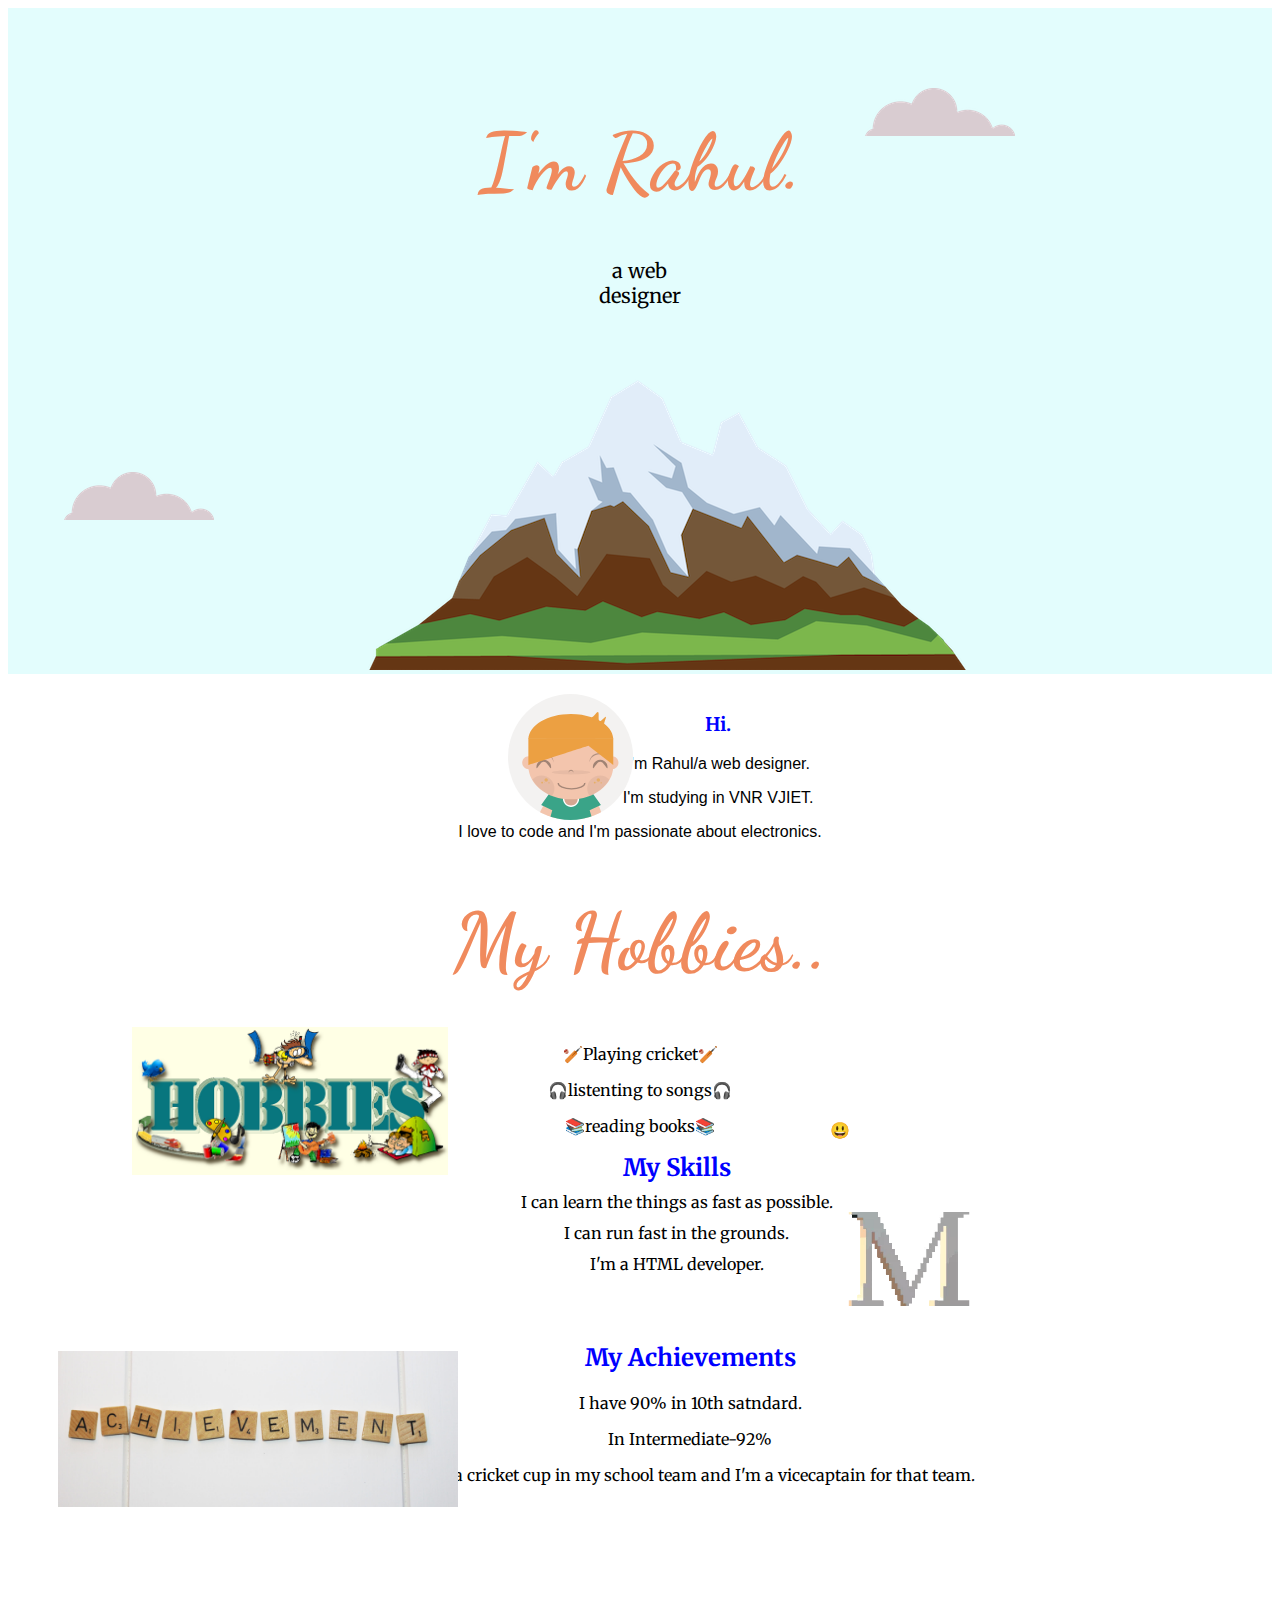
<file: index.html>
<!DOCTYPE html>
<html lang="en">
<head>
  <meta charset="UTF-8">
  <meta name="viewport" content="width=device-width, initial-scale=1.0">
  <meta http-equiv="X-UA-Compatible" content="ie=edge">
  <title>My first website</title>
  <link rel="stylesheet" href="styles.css">
  <link rel="icon" href="favicon.ico">
  <link href="https://fonts.googleapis.com/css?family=Merriweather|Montserrat" rel="stylesheet">
  <link href="https://fonts.googleapis.com/css?family=Dancing+Script|Merriweather|Montserrat" rel="stylesheet">
</head>
<body>
  <div class="container-0">
  <img class="top-cloud" src="images/cloud.png" alt="cloud-img">
  <h1>I'm Rahul.</h1>
  <p id="ref">a web designer</p>
  <img class="bottom-cloud" src="images/cloud.png" alt="cloud-img">
  <img class="mountain" src="images/mountain.png" alt="mountain-img">
  </div>
  <div class="container-1">

<img class="emoji" src="images/me.svg" alt="an emoji">
<h3>Hi.</h3>
<p>I'm Rahul/a web designer.</p>
<p>I'm studying in VNR VJIET.</p>
<p>I love to code and I'm passionate about electronics.</p>
  </div>
  <div class="container-2">
  <h1>
    My Hobbies..
  </h1>
  <p>🏏Playing cricket🏏</p>
  <p>🎧listenting to songs🎧</p>
  <p>📚reading books📚</p>
  <img class="hobb" src="images/hobb.png" alt="hobbies-img">
  <p class="emoji-1">😃</p>
  <img class="giphy" src="images/200.webp" alt="a giphy">
  </div>
  <div class="container-3">
  <h2>My Skills</h2>
  <p>I can learn the things as fast as possible.</p>
  <p>I can run fast in the grounds.</p>
  <p>I'm a HTML developer.</p>

  </div>
<div class="container-4">

  <h2>My Achievements</h2>
  <p>I have 90% in 10th satndard.</p>
  <p>In Intermediate-92%</p>
  <p>I won a cricket cup in my school team and I'm a vicecaptain for that team.</p>
  <img class="ach" src="images/Achievement.jpg" alt="Achievement-img">
</div>
</body>
</html>
</file>
<file: styles.css>
.top-cloud{
position: relative;
left: 300px;
top: 80px;
}
.bottom-cloud{
position: relative;
right: 200px;
bottom: 150px;
}
body{

    text-align: center;
    font-family: 'Merriweather',serif;
    background-color:none;
}
h1{

    font-family:  'Dancing Script',cursive;
    color: #f08a5d;
    font-size: 5em;
}
h2,h3{

    font-family: 'Merriweather', serif;
    color: blue;
}
.container-0{

    background-color:#e3fdfd;
}
.container-1{

     font-family: Arial, Helvetica, sans-serif;
     font-weight: 10px;
     list-style: height 2px;
     padding-top:20px;      
}
.emoji{

    width: 10%;
    float: left;
    position: relative;
    left: 500px;
    padding-right: 30px;
}
#ref{

    width: 10%;
    margin: auto;
    font-size: 20px;
    position: relative;
    bottom: 5px;
}
.mountain{

    position: relative;
    right:50px;
}
.container-2{
 
    margin: auto;
    padding: auto;

}
.container-3{
     margin: auto;
     position: relative;
     bottom: 200px;
     line-height: 15px;
     left: 100px;

    

}
.ach{
    width: 40%;
    width: 400px;
    float: left;
    size: 100px;
    position: relative;
    bottom: 150px; 

}
.hobb{

    width: 25%;
    position: relative;
    right:350px;
    bottom: 125px;

}
.emoji-1{

    position: relative;
    bottom: 200px;
    left: 200px;
    image-resolution: 50px;
}
.giphy{

    width:10%;
    float:right;
    position: relative;
    bottom: 150px;
     right:300px;
}
.container-4{

    position: relative;
    bottom: 150px;
    left: 50px;
}
</file>
